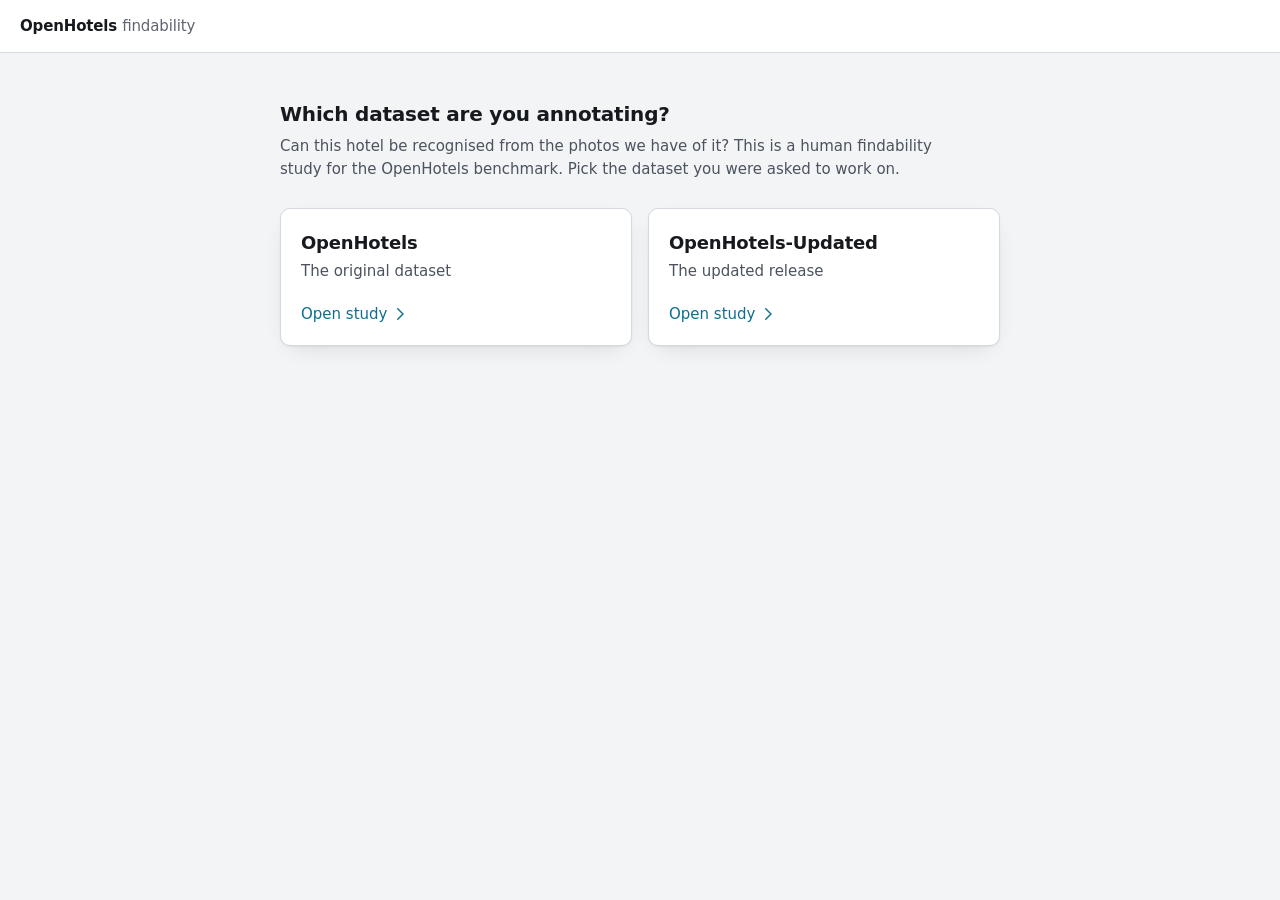
<file: index.html>
<!doctype html>
<html lang="en">
<head>
<meta charset="utf-8">
<meta name="viewport" content="width=device-width, initial-scale=1">
<title>OpenHotels findability: choose a dataset</title>
<meta name="description" content="Can this hotel be recognised from the photos we have of it? A human findability study for the OpenHotels benchmark. Choose the dataset you were asked to annotate.">
<meta name="color-scheme" content="light dark">
<link rel="stylesheet" href="shared/style.css">
<style>
  .choose { max-width: 760px; margin: 0 auto; padding: 48px 20px 64px; }
  .choose h1 { margin-bottom: 8px; }
  .choose p { color: var(--ink-2); margin-bottom: 28px; }
  .choices { display: grid; grid-template-columns: repeat(2, minmax(0, 1fr)); gap: 16px; }
  .choice {
    display: flex; flex-direction: column; gap: 4px; padding: 20px; color: var(--ink); text-decoration: none;
    background: var(--panel); border: 1px solid var(--line); border-radius: var(--radius); box-shadow: var(--shadow);
    transition: border-color .15s ease-out;
  }
  .choice:hover { border-color: var(--accent); }
  .choice .name { font-size: 18px; font-weight: 600; letter-spacing: -0.01em; }
  .choice .what { color: var(--ink-2); }
  .choice .go { display: inline-flex; align-items: center; gap: 4px; margin-top: 16px; color: var(--accent); font-weight: 500; }
  @media (max-width: 600px) {
    .choose { padding: 28px 16px 48px; }
    .choices { grid-template-columns: 1fr; }
  }
</style>
</head>
<body>

<svg class="sprite" aria-hidden="true" focusable="false">
  <symbol id="i-next" viewBox="0 0 24 24"><path d="M9 5l7 7-7 7"/></symbol>
</svg>

<header class="bar">
  <div class="bar-row">
    <a class="wordmark" href="./">OpenHotels <span class="tag">findability</span></a>
  </div>
</header>

<main class="choose">
  <h1>Which dataset are you annotating?</h1>
  <p>Can this hotel be recognised from the photos we have of it? This is a human findability study for the OpenHotels benchmark. Pick the dataset you were asked to work on.</p>
  <nav class="choices" aria-label="Datasets">
    <a class="choice" href="OpenHotels/">
      <span class="name">OpenHotels</span>
      <span class="what">The original dataset</span>
      <span class="go">Open study<svg><use href="#i-next"/></svg></span>
    </a>
    <a class="choice" href="OpenHotels-updated/">
      <span class="name">OpenHotels-Updated</span>
      <span class="what">The updated release</span>
      <span class="go">Open study<svg><use href="#i-next"/></svg></span>
    </a>
  </nav>
</main>

</body>
</html>
</file>
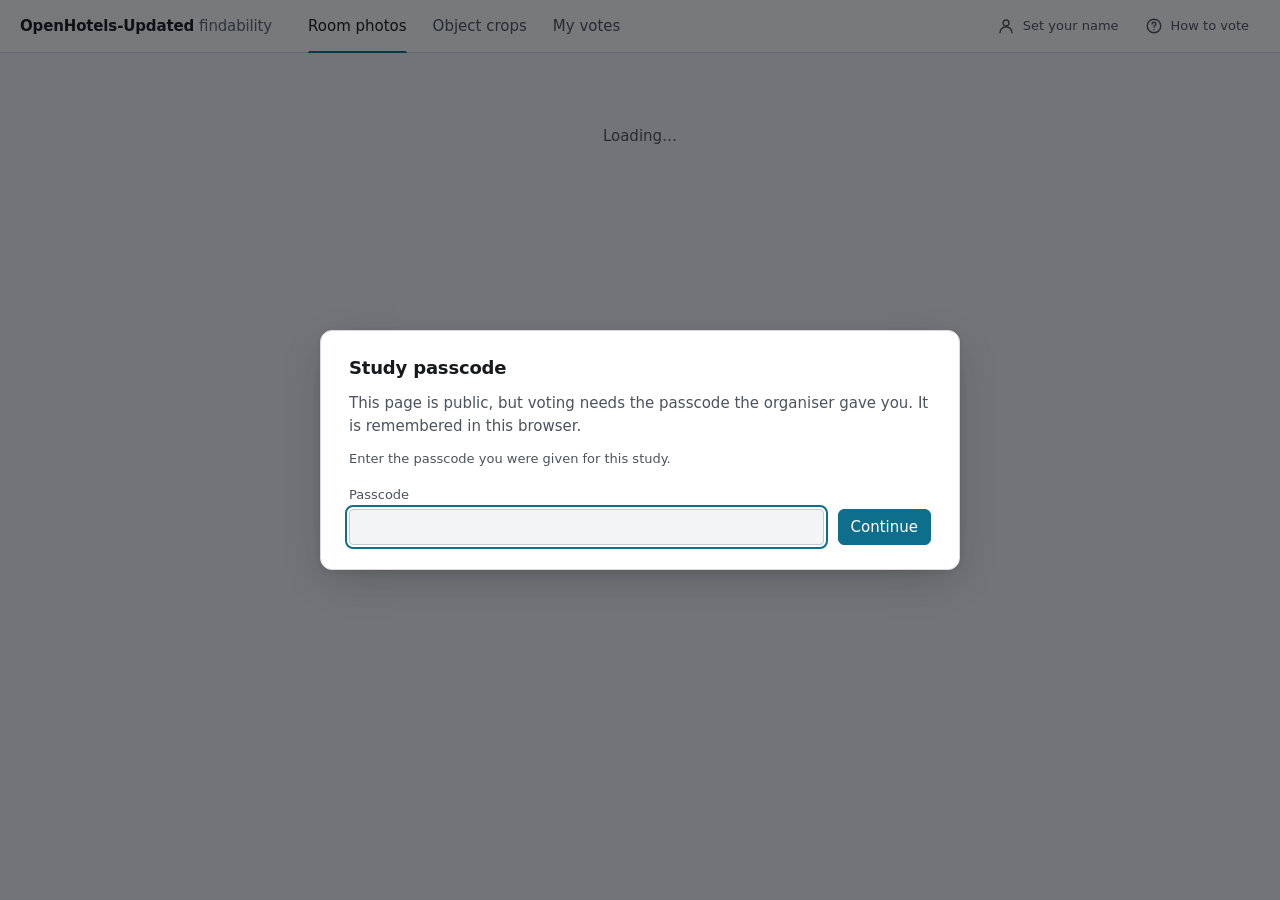
<file: OpenHotels-updated/index.html>
<!doctype html>
<html lang="en">
<head>
<meta charset="utf-8">
<meta name="viewport" content="width=device-width, initial-scale=1">
<title>OpenHotels-Updated findability</title>
<meta name="description" content="Can this hotel be recognised from the photos we have of it? A human findability study for the updated release of the OpenHotels benchmark.">
<meta name="color-scheme" content="light dark">
<link rel="stylesheet" href="../shared/style.css">
</head>
<body>

<svg class="sprite" aria-hidden="true" focusable="false">
  <symbol id="i-up" viewBox="0 0 24 24"><path d="M7 10v12"/><path d="M15 5.88 14 10h5.83a2 2 0 0 1 1.92 2.56l-2.33 8A2 2 0 0 1 17.5 22H4a2 2 0 0 1-2-2v-8a2 2 0 0 1 2-2h2.76a2 2 0 0 0 1.79-1.11L12 2a3.13 3.13 0 0 1 3 3.88Z"/></symbol>
  <symbol id="i-down" viewBox="0 0 24 24"><path d="M17 14V2"/><path d="M9 18.12 10 14H4.17a2 2 0 0 1-1.92-2.56l2.33-8A2 2 0 0 1 6.5 2H20a2 2 0 0 1 2 2v8a2 2 0 0 1-2 2h-2.76a2 2 0 0 0-1.79 1.11L12 22a3.13 3.13 0 0 1-3-3.88Z"/></symbol>
  <symbol id="i-skip" viewBox="0 0 24 24"><path d="M5 5l8 7-8 7"/><path d="M15 5v14"/></symbol>
  <symbol id="i-note" viewBox="0 0 24 24"><path d="M4 5h16v11H9l-5 4Z"/><path d="M8 9h8M8 12h5"/></symbol>
  <symbol id="i-prev" viewBox="0 0 24 24"><path d="M15 5l-7 7 7 7"/></symbol>
  <symbol id="i-next" viewBox="0 0 24 24"><path d="M9 5l7 7-7 7"/></symbol>
  <symbol id="i-back" viewBox="0 0 24 24"><path d="M9 14l-4-4 4-4"/><path d="M5 10h9a5 5 0 0 1 0 10h-3"/></symbol>
  <symbol id="i-help" viewBox="0 0 24 24"><circle cx="12" cy="12" r="9"/><path d="M9.5 9.5a2.5 2.5 0 0 1 5 0c0 1.7-2.5 2-2.5 4"/><path d="M12 17h.01"/></symbol>
  <symbol id="i-user" viewBox="0 0 24 24"><circle cx="12" cy="8" r="4"/><path d="M4 21a8 8 0 0 1 16 0"/></symbol>
  <symbol id="i-first" viewBox="0 0 24 24"><path d="M18 5l-7 7 7 7"/><path d="M7 5v14"/></symbol>
  <symbol id="i-close" viewBox="0 0 24 24"><path d="M6 6l12 12M18 6 6 18"/></symbol>
  <symbol id="i-check" viewBox="0 0 24 24"><path d="M5 12.5l4.5 4.5L19 7"/></symbol>
</svg>

<header class="bar">
  <div class="bar-row">
    <a class="wordmark" href="./">OpenHotels<span class="upd">-Updated</span> <span class="tag">findability</span></a>
    <nav class="tabs" role="tablist" aria-label="Sections">
      <button class="tab" role="tab" data-tab="test_non_object">Room photos<span class="num" id="cnt-test_non_object" title="your votes"></span></button>
      <button class="tab" role="tab" data-tab="test_object">Object crops<span class="num" id="cnt-test_object" title="your votes"></span></button>
      <button class="tab" role="tab" data-tab="mine">My votes<span class="num" id="cnt-mine" title="your votes"></span></button>
    </nav>
    <div class="me">
      <button class="ghost" id="btn-name" title="Your name and annotator code"><svg><use href="#i-user"/></svg><span id="name-label">Set your name</span></button>
      <button class="ghost" id="btn-help"><svg><use href="#i-help"/></svg>How to vote</button>
    </div>
  </div>
  <div class="bar-row toolbar" id="toolbar" hidden>
    <div class="pos">
      <span id="status-pos" class="tnum">Position –</span>
      <div class="stepper" role="group" aria-label="Step one position">
        <button type="button" class="ghost step" id="btn-prev-pos" title="Previous position (←)" aria-label="Previous position"><svg><use href="#i-prev"/></svg></button>
        <button type="button" class="ghost step" id="btn-next-pos" title="Next position (→)" aria-label="Next position"><svg><use href="#i-next"/></svg></button>
      </div>
      <form id="jump-form" class="jump">
        <label for="inp-pos">Go to</label>
        <input id="inp-pos" type="number" min="1" step="1" inputmode="numeric" placeholder="#">
        <button type="submit" class="ghost">Go</button>
      </form>
      <button type="button" class="ghost step first" id="btn-first-open" title="Jump to the first query nobody has voted on yet"><svg><use href="#i-first"/></svg>First unvoted</button>
    </div>
    <label class="switch" for="chk-skip-voted">
      <input type="checkbox" role="switch" id="chk-skip-voted">
      <span class="track" aria-hidden="true"><span class="knob"></span></span>
      <span class="switch-text">Skip queries that already have votes</span>
    </label>
    <div class="progress tnum" id="status-progress"></div>
  </div>
</header>

<main id="view-vote" class="view" hidden>
  <div class="cols">
    <div class="lead">
      <div class="notice review" id="review-banner" hidden></div>
      <div class="notice tally" id="tally" hidden></div>
      <h1 class="question">Could a careful person tell that this <span id="q-kind">photo</span> was taken in this hotel, using the hotel's photos?</h1>
    </div>
    <section class="query" aria-label="Query image">
      <div id="q-cell"></div>
      <dl class="meta">
        <div><dt>Hotel</dt><dd id="m-hotel"></dd></div>
        <div><dt>Image</dt><dd id="m-image" class="tnum"></dd></div>
        <div><dt>Query</dt><dd id="m-qid" class="tnum"></dd></div>
        <div><dt>Taken</dt><dd id="m-date" class="tnum"></dd></div>
        <div id="m-room-row" hidden><dt>Room</dt><dd id="m-room" class="tnum"></dd></div>
        <div id="m-model-row" hidden><dt>Model</dt><dd id="m-model"></dd></div>
        <div id="m-debug-row" hidden><dt>Debug</dt><dd id="m-debug" class="tnum"></dd></div>
      </dl>
    </section>
    <section class="gallery" aria-label="Photos of this hotel">
      <div class="toppanel" id="top-panel" hidden>
        <h2><span>The model's top <span id="top-k"></span></span> <span class="sub">most similar photos in the whole gallery</span></h2>
        <div class="topgrid" id="top-grid"></div>
      </div>
      <h2>Photos of this hotel <span class="num" id="g-count"></span>
        <label class="colsctl" for="inp-cols">Per row<input id="inp-cols" type="range" min="1" max="5" step="1" value="4"><output id="out-cols" class="tnum" for="inp-cols">4</output></label>
        <span class="sub">sorted by cosine similarity to the query</span></h2>
      <div class="grid" id="g-grid"></div>
    </section>
  </div>
</main>

<main id="view-mine" class="view" hidden>
  <div class="mine-head">
    <h1 id="mine-title">Your votes</h1>
    <div class="seg" id="mine-seg" role="group" aria-label="Category">
      <button data-split="test_non_object">Room photos<span class="num" id="mcnt-test_non_object"></span></button>
      <button data-split="test_object">Object crops<span class="num" id="mcnt-test_object"></span></button>
    </div>
  </div>
  <div class="mine-filters">
    <div class="seg" id="mine-filter" role="group" aria-label="Filter">
      <button data-filter="all">All</button>
      <button data-filter="findable">Findable</button>
      <button data-filter="not_findable">Not findable</button>
      <button data-filter="disagree" title="someone else voted the opposite of you">Disagreements</button>
    </div>
  </div>
  <p class="sub">Newest first. <b>#</b> is the query's position: type it into <i>Go to</i> on a voting tab to return there. Open one to see the hotel's photos and everybody's votes, and to change your answer; <b>Older</b> / <b>Newer</b> then go through the rest.</p>
  <div class="grid mine-grid" id="mine-grid"></div>
  <div class="pager">
    <button class="ghost" id="mine-newer"><svg><use href="#i-prev"/></svg>Newer</button>
    <span id="mine-page" class="sub tnum"></span>
    <button class="ghost" id="mine-older">Older<svg><use href="#i-next"/></svg></button>
  </div>
</main>

<section id="empty" class="state" hidden>
  <h2>Nothing left to show in this tab</h2>
  <p>You have voted on or skipped every remaining query here, or every query without votes if that filter is on.
     Switch the filter off, try the other tab, or review your answers under <b>My votes</b>.</p>
</section>

<section id="error" class="state problem" hidden>
  <h2>Something went wrong</h2>
  <p id="error-msg"></p>
  <button class="ghost strong" id="btn-retry">Try again</button>
</section>

<section id="loading" class="state" aria-live="polite"><p>Loading…</p></section>

<footer class="verdict" id="votebar" hidden>
  <div class="side">
    <button class="ghost" id="btn-note" title="Send the admin a remark about this query"><svg><use id="note-icon" href="#i-note"/></svg><span class="when-unsent">Note<span class="long"> to admin</span></span><span class="when-sent">Note sent</span><kbd>N</kbd></button>
  </div>
  <div class="middle">
    <button class="verdict-btn yes" id="btn-yes"><svg><use href="#i-up"/></svg>Findable<kbd>1</kbd></button>
    <button class="verdict-btn no" id="btn-no"><svg><use href="#i-down"/></svg>Not findable<kbd>2</kbd></button>
  </div>
  <div class="side end">
    <button class="ghost" id="btn-skip" title="Never show me this query again"><svg><use href="#i-skip"/></svg>Skip<kbd>S</kbd></button>
    <button class="ghost strong" id="btn-exit" hidden><svg><use href="#i-back"/></svg>Back<span class="long"> to voting</span></button>
  </div>
</footer>

<div id="toast" class="toast" role="status" hidden></div>

<dialog id="dlg-pass">
  <h2>Study passcode</h2>
  <p>This page is public, but voting needs the passcode the organiser gave you. It is remembered in this browser.</p>
  <p class="sub" id="pass-msg"></p>
  <form method="dialog" class="form-row">
    <label>Passcode<input id="inp-pass" autocomplete="off" spellcheck="false" required></label>
    <button class="primary" type="submit">Continue</button>
  </form>
</dialog>

<dialog id="dlg-help">
  <h2>How to vote</h2>
  <p>You will see a <b>query image</b>, a photo of a hotel room or a crop showing one object in it, next to
     <b>all the photos we have of that hotel</b>. Decide whether the hotel could be identified from the query using
     those photos.</p>
  <ul class="rubric">
    <li><span class="tag yes"><svg><use href="#i-up"/></svg>Findable</span>At least one hotel photo shows the same room or the same distinctive things: furniture, artwork, fixtures, layout, materials. A careful person could match them.</li>
    <li><span class="tag no"><svg><use href="#i-down"/></svg>Not findable</span>Nothing in the hotel photos could be matched to the query: different rooms, only generic items, or the details needed are not visible.</li>
    <li><span class="tag"><svg><use href="#i-skip"/></svg>Skip</span>Broken image or you really cannot decide. Skips do not count and the query is never shown to you again.</li>
  </ul>
  <p>Queries come in a fixed order, hardest for the model first; the goal is <b>one vote per query</b>. Votes that others
     already cast are shown above the images, and you can add yours as long as a query has fewer than three. The
     <b>skip queries that already have votes</b> switch is on at first, so you see only untouched queries; switch it off
     to go through every query in order. <b>Go to</b> jumps to a position, and the arrows next to the position step one
     position back or forward, whatever that query's votes; stepping onto one you answered shows your answer so you can
     change it. <b>First unvoted</b> takes you to the first query nobody has voted on yet. <b>Note to admin</b> is always there: use it to tell us about a query, for example that the image is
     broken or that you disagree with its three votes.</p>
  <p>There is no right answer; go with your judgement in about ten seconds. Under the gallery photos the number is the
     model's cosine similarity to the query. <b>My votes</b> lists everything you answered; open one to change it, and use <b>Older</b> / <b>Newer</b> there to go
     through your other answers.
     Keys: <kbd>1</kbd> findable, <kbd>2</kbd> not findable, <kbd>S</kbd> skip, <kbd>N</kbd> note, <kbd>←</kbd> <kbd>→</kbd>
     previous / next position, <kbd>Esc</kbd> closes an enlarged image.</p>
  <form method="dialog" class="form-row">
    <label>Your name or initials <span class="sub">optional, shown next to your votes</span>
      <input id="inp-name" maxlength="40" autocomplete="off" placeholder="e.g. AC">
    </label>
    <button class="primary" id="btn-start" value="ok">Start voting</button>
  </form>
  <details class="code">
    <summary>Continue on another device</summary>
    <p>Your annotator code: <code id="my-code"></code> <button type="button" class="ghost" id="btn-copy">Copy</button></p>
    <label>Paste a code from another browser to continue there instead
      <input id="inp-code" autocomplete="off" spellcheck="false" placeholder="xxxxxxxx-xxxx-xxxx-xxxx-xxxxxxxxxxxx">
    </label>
    <p class="sub">Applied when you close this dialog. Votes from both devices are then counted together.</p>
  </details>
</dialog>

<dialog id="dlg-note">
  <h2>Note to the admin</h2>
  <p class="sub" id="note-ctx"></p>
  <form method="dialog">
    <textarea id="inp-note" rows="5" maxlength="2000"
      placeholder="e.g. the query image is broken, or: voted 2 findable / 1 not findable, but I am certain it is not findable: the only shared item is a generic lamp"></textarea>
    <p class="note-msg" id="note-msg" role="status" hidden></p>
    <div class="form-row end">
      <button class="ghost" type="submit" value="cancel" id="btn-note-cancel">Cancel</button>
      <button class="primary" type="submit" value="send" id="btn-note-send">Send note</button>
    </div>
  </form>
</dialog>

<div id="lightbox" hidden><div id="lightbox-cell"></div><button class="ghost close" id="lightbox-close" aria-label="Close"><svg><use href="#i-close"/></svg></button></div>

<script src="config.js"></script>
<script src="../shared/app.js"></script>
</body>
</html>
</file>
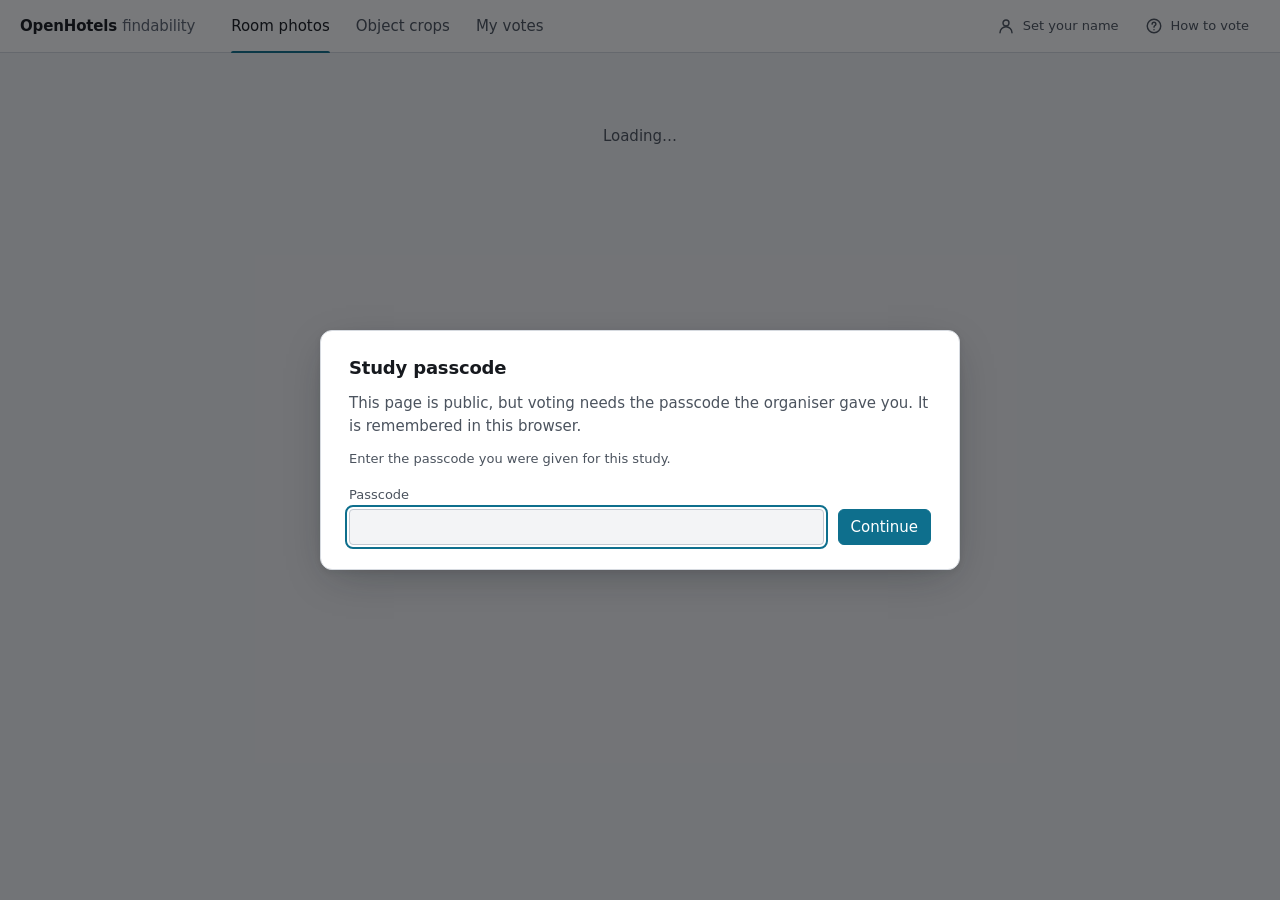
<file: OpenHotels/index.html>
<!doctype html>
<html lang="en">
<head>
<meta charset="utf-8">
<meta name="viewport" content="width=device-width, initial-scale=1">
<title>OpenHotels findability</title>
<meta name="description" content="Can this hotel be recognised from the photos we have of it? A human findability study for the OpenHotels benchmark.">
<meta name="color-scheme" content="light dark">
<link rel="stylesheet" href="../shared/style.css">
</head>
<body>

<svg class="sprite" aria-hidden="true" focusable="false">
  <symbol id="i-up" viewBox="0 0 24 24"><path d="M7 10v12"/><path d="M15 5.88 14 10h5.83a2 2 0 0 1 1.92 2.56l-2.33 8A2 2 0 0 1 17.5 22H4a2 2 0 0 1-2-2v-8a2 2 0 0 1 2-2h2.76a2 2 0 0 0 1.79-1.11L12 2a3.13 3.13 0 0 1 3 3.88Z"/></symbol>
  <symbol id="i-down" viewBox="0 0 24 24"><path d="M17 14V2"/><path d="M9 18.12 10 14H4.17a2 2 0 0 1-1.92-2.56l2.33-8A2 2 0 0 1 6.5 2H20a2 2 0 0 1 2 2v8a2 2 0 0 1-2 2h-2.76a2 2 0 0 0-1.79 1.11L12 22a3.13 3.13 0 0 1-3-3.88Z"/></symbol>
  <symbol id="i-skip" viewBox="0 0 24 24"><path d="M5 5l8 7-8 7"/><path d="M15 5v14"/></symbol>
  <symbol id="i-note" viewBox="0 0 24 24"><path d="M4 5h16v11H9l-5 4Z"/><path d="M8 9h8M8 12h5"/></symbol>
  <symbol id="i-prev" viewBox="0 0 24 24"><path d="M15 5l-7 7 7 7"/></symbol>
  <symbol id="i-next" viewBox="0 0 24 24"><path d="M9 5l7 7-7 7"/></symbol>
  <symbol id="i-back" viewBox="0 0 24 24"><path d="M9 14l-4-4 4-4"/><path d="M5 10h9a5 5 0 0 1 0 10h-3"/></symbol>
  <symbol id="i-help" viewBox="0 0 24 24"><circle cx="12" cy="12" r="9"/><path d="M9.5 9.5a2.5 2.5 0 0 1 5 0c0 1.7-2.5 2-2.5 4"/><path d="M12 17h.01"/></symbol>
  <symbol id="i-user" viewBox="0 0 24 24"><circle cx="12" cy="8" r="4"/><path d="M4 21a8 8 0 0 1 16 0"/></symbol>
  <symbol id="i-first" viewBox="0 0 24 24"><path d="M18 5l-7 7 7 7"/><path d="M7 5v14"/></symbol>
  <symbol id="i-close" viewBox="0 0 24 24"><path d="M6 6l12 12M18 6 6 18"/></symbol>
  <symbol id="i-check" viewBox="0 0 24 24"><path d="M5 12.5l4.5 4.5L19 7"/></symbol>
</svg>

<header class="bar">
  <div class="bar-row">
    <a class="wordmark" href="./">OpenHotels <span class="tag">findability</span></a>
    <nav class="tabs" role="tablist" aria-label="Sections">
      <button class="tab" role="tab" data-tab="test_non_object">Room photos<span class="num" id="cnt-test_non_object" title="your votes"></span></button>
      <button class="tab" role="tab" data-tab="test_object">Object crops<span class="num" id="cnt-test_object" title="your votes"></span></button>
      <button class="tab" role="tab" data-tab="mine">My votes<span class="num" id="cnt-mine" title="your votes"></span></button>
    </nav>
    <div class="me">
      <button class="ghost" id="btn-name" title="Your name and annotator code"><svg><use href="#i-user"/></svg><span id="name-label">Set your name</span></button>
      <button class="ghost" id="btn-help"><svg><use href="#i-help"/></svg>How to vote</button>
    </div>
  </div>
  <div class="bar-row toolbar" id="toolbar" hidden>
    <div class="pos">
      <span id="status-pos" class="tnum">Position –</span>
      <div class="stepper" role="group" aria-label="Step one position">
        <button type="button" class="ghost step" id="btn-prev-pos" title="Previous position (←)" aria-label="Previous position"><svg><use href="#i-prev"/></svg></button>
        <button type="button" class="ghost step" id="btn-next-pos" title="Next position (→)" aria-label="Next position"><svg><use href="#i-next"/></svg></button>
      </div>
      <form id="jump-form" class="jump">
        <label for="inp-pos">Go to</label>
        <input id="inp-pos" type="number" min="1" step="1" inputmode="numeric" placeholder="#">
        <button type="submit" class="ghost">Go</button>
      </form>
      <button type="button" class="ghost step first" id="btn-first-open" title="Jump to the first query nobody has voted on yet"><svg><use href="#i-first"/></svg>First unvoted</button>
    </div>
    <label class="switch" for="chk-skip-voted">
      <input type="checkbox" role="switch" id="chk-skip-voted">
      <span class="track" aria-hidden="true"><span class="knob"></span></span>
      <span class="switch-text">Skip queries that already have votes</span>
    </label>
    <div class="progress tnum" id="status-progress"></div>
  </div>
</header>

<main id="view-vote" class="view" hidden>
  <div class="cols">
    <div class="lead">
      <div class="notice review" id="review-banner" hidden></div>
      <div class="notice tally" id="tally" hidden></div>
      <h1 class="question">Could a careful person tell that this <span id="q-kind">photo</span> was taken in this hotel, using the hotel's photos?</h1>
    </div>
    <section class="query" aria-label="Query image">
      <div id="q-cell"></div>
      <dl class="meta">
        <div><dt>Hotel</dt><dd id="m-hotel"></dd></div>
        <div><dt>Image</dt><dd id="m-image" class="tnum"></dd></div>
        <div><dt>Query</dt><dd id="m-qid" class="tnum"></dd></div>
        <div><dt>Taken</dt><dd id="m-date" class="tnum"></dd></div>
        <div id="m-room-row" hidden><dt>Room</dt><dd id="m-room" class="tnum"></dd></div>
        <div id="m-model-row" hidden><dt>Model</dt><dd id="m-model"></dd></div>
        <div id="m-debug-row" hidden><dt>Debug</dt><dd id="m-debug" class="tnum"></dd></div>
      </dl>
    </section>
    <section class="gallery" aria-label="Photos of this hotel">
      <div class="toppanel" id="top-panel" hidden>
        <h2><span>The model's top <span id="top-k"></span></span> <span class="sub">most similar photos in the whole gallery</span></h2>
        <div class="topgrid" id="top-grid"></div>
      </div>
      <h2>Photos of this hotel <span class="num" id="g-count"></span>
        <label class="colsctl" for="inp-cols">Per row<input id="inp-cols" type="range" min="1" max="5" step="1" value="4"><output id="out-cols" class="tnum" for="inp-cols">4</output></label>
        <span class="sub">sorted by cosine similarity to the query</span></h2>
      <div class="grid" id="g-grid"></div>
    </section>
  </div>
</main>

<main id="view-mine" class="view" hidden>
  <div class="mine-head">
    <h1 id="mine-title">Your votes</h1>
    <div class="seg" id="mine-seg" role="group" aria-label="Category">
      <button data-split="test_non_object">Room photos<span class="num" id="mcnt-test_non_object"></span></button>
      <button data-split="test_object">Object crops<span class="num" id="mcnt-test_object"></span></button>
    </div>
  </div>
  <div class="mine-filters">
    <div class="seg" id="mine-filter" role="group" aria-label="Filter">
      <button data-filter="all">All</button>
      <button data-filter="findable">Findable</button>
      <button data-filter="not_findable">Not findable</button>
      <button data-filter="disagree" title="someone else voted the opposite of you">Disagreements</button>
    </div>
  </div>
  <p class="sub">Newest first. <b>#</b> is the query's position: type it into <i>Go to</i> on a voting tab to return there. Open one to see the hotel's photos and everybody's votes, and to change your answer; <b>Older</b> / <b>Newer</b> then go through the rest.</p>
  <div class="grid mine-grid" id="mine-grid"></div>
  <div class="pager">
    <button class="ghost" id="mine-newer"><svg><use href="#i-prev"/></svg>Newer</button>
    <span id="mine-page" class="sub tnum"></span>
    <button class="ghost" id="mine-older">Older<svg><use href="#i-next"/></svg></button>
  </div>
</main>

<section id="empty" class="state" hidden>
  <h2>Nothing left to show in this tab</h2>
  <p>You have voted on or skipped every remaining query here, or every query without votes if that filter is on.
     Switch the filter off, try the other tab, or review your answers under <b>My votes</b>.</p>
</section>

<section id="error" class="state problem" hidden>
  <h2>Something went wrong</h2>
  <p id="error-msg"></p>
  <button class="ghost strong" id="btn-retry">Try again</button>
</section>

<section id="loading" class="state" aria-live="polite"><p>Loading…</p></section>

<footer class="verdict" id="votebar" hidden>
  <div class="side">
    <button class="ghost" id="btn-note" title="Send the admin a remark about this query"><svg><use id="note-icon" href="#i-note"/></svg><span class="when-unsent">Note<span class="long"> to admin</span></span><span class="when-sent">Note sent</span><kbd>N</kbd></button>
  </div>
  <div class="middle">
    <button class="verdict-btn yes" id="btn-yes"><svg><use href="#i-up"/></svg>Findable<kbd>1</kbd></button>
    <button class="verdict-btn no" id="btn-no"><svg><use href="#i-down"/></svg>Not findable<kbd>2</kbd></button>
  </div>
  <div class="side end">
    <button class="ghost" id="btn-skip" title="Never show me this query again"><svg><use href="#i-skip"/></svg>Skip<kbd>S</kbd></button>
    <button class="ghost strong" id="btn-exit" hidden><svg><use href="#i-back"/></svg>Back<span class="long"> to voting</span></button>
  </div>
</footer>

<div id="toast" class="toast" role="status" hidden></div>

<dialog id="dlg-pass">
  <h2>Study passcode</h2>
  <p>This page is public, but voting needs the passcode the organiser gave you. It is remembered in this browser.</p>
  <p class="sub" id="pass-msg"></p>
  <form method="dialog" class="form-row">
    <label>Passcode<input id="inp-pass" autocomplete="off" spellcheck="false" required></label>
    <button class="primary" type="submit">Continue</button>
  </form>
</dialog>

<dialog id="dlg-help">
  <h2>How to vote</h2>
  <p>You will see a <b>query image</b>, a photo of a hotel room or a crop showing one object in it, next to
     <b>all the photos we have of that hotel</b>. Decide whether the hotel could be identified from the query using
     those photos.</p>
  <ul class="rubric">
    <li><span class="tag yes"><svg><use href="#i-up"/></svg>Findable</span>At least one hotel photo shows the same room or the same distinctive things: furniture, artwork, fixtures, layout, materials. A careful person could match them.</li>
    <li><span class="tag no"><svg><use href="#i-down"/></svg>Not findable</span>Nothing in the hotel photos could be matched to the query: different rooms, only generic items, or the details needed are not visible.</li>
    <li><span class="tag"><svg><use href="#i-skip"/></svg>Skip</span>Broken image or you really cannot decide. Skips do not count and the query is never shown to you again.</li>
  </ul>
  <p>Queries come in a fixed order, hardest for the model first; the goal is <b>one vote per query</b>. Votes that others
     already cast are shown above the images, and you can add yours as long as a query has fewer than three. The
     <b>skip queries that already have votes</b> switch is on at first, so you see only untouched queries; switch it off
     to go through every query in order. <b>Go to</b> jumps to a position, and the arrows next to the position step one
     position back or forward, whatever that query's votes; stepping onto one you answered shows your answer so you can
     change it. <b>First unvoted</b> takes you to the first query nobody has voted on yet. <b>Note to admin</b> is always there: use it to tell us about a query, for example that the image is
     broken or that you disagree with its three votes.</p>
  <p>There is no right answer; go with your judgement in about ten seconds. Under the gallery photos the number is the
     model's cosine similarity to the query. <b>My votes</b> lists everything you answered; open one to change it, and use <b>Older</b> / <b>Newer</b> there to go
     through your other answers.
     Keys: <kbd>1</kbd> findable, <kbd>2</kbd> not findable, <kbd>S</kbd> skip, <kbd>N</kbd> note, <kbd>←</kbd> <kbd>→</kbd>
     previous / next position, <kbd>Esc</kbd> closes an enlarged image.</p>
  <form method="dialog" class="form-row">
    <label>Your name or initials <span class="sub">optional, shown next to your votes</span>
      <input id="inp-name" maxlength="40" autocomplete="off" placeholder="e.g. AC">
    </label>
    <button class="primary" id="btn-start" value="ok">Start voting</button>
  </form>
  <details class="code">
    <summary>Continue on another device</summary>
    <p>Your annotator code: <code id="my-code"></code> <button type="button" class="ghost" id="btn-copy">Copy</button></p>
    <label>Paste a code from another browser to continue there instead
      <input id="inp-code" autocomplete="off" spellcheck="false" placeholder="xxxxxxxx-xxxx-xxxx-xxxx-xxxxxxxxxxxx">
    </label>
    <p class="sub">Applied when you close this dialog. Votes from both devices are then counted together.</p>
  </details>
</dialog>

<dialog id="dlg-note">
  <h2>Note to the admin</h2>
  <p class="sub" id="note-ctx"></p>
  <form method="dialog">
    <textarea id="inp-note" rows="5" maxlength="2000"
      placeholder="e.g. the query image is broken, or: voted 2 findable / 1 not findable, but I am certain it is not findable: the only shared item is a generic lamp"></textarea>
    <p class="note-msg" id="note-msg" role="status" hidden></p>
    <div class="form-row end">
      <button class="ghost" type="submit" value="cancel" id="btn-note-cancel">Cancel</button>
      <button class="primary" type="submit" value="send" id="btn-note-send">Send note</button>
    </div>
  </form>
</dialog>

<div id="lightbox" hidden><div id="lightbox-cell"></div><button class="ghost close" id="lightbox-close" aria-label="Close"><svg><use href="#i-close"/></svg></button></div>

<script src="config.js"></script>
<script src="../shared/app.js"></script>
</body>
</html>
</file>
<file: shared/style.css>
/* OpenHotels findability — an annotation tool used for hours at a desk under office light.
   Light neutral canvas so the photographs read true; one accent (teal ink) for selection and focus; green and red only
   where they mean findable / not findable. One type family on a fixed scale, 4-px spacing scale, drawn icons. */

:root {
  color-scheme: light dark;
  --canvas: #f3f4f6;
  --panel: #ffffff;
  --panel-2: #e9ebef;          /* toolbar / secondary surface, a step cooler than the canvas */
  --ink: #16191e;
  --ink-2: #4b535e;            /* secondary text, 7.4:1 on canvas */
  --ink-3: #5d6572;            /* metadata */
  --line: #d6dae0;
  --line-2: #c3c9d1;
  --accent: #0e6f8d;           /* teal ink: selection, focus, links */
  --accent-ink: #ffffff;
  --accent-soft: #dcecf2;
  --yes: #1a7a43; --yes-soft: #dff2e5; --yes-line: #8fcaa6; --on-yes: #fff; --on-no: #fff;
  --no: #b3362f;  --no-soft: #f9e4e2;  --no-line: #e3a29c;
  --warn: #7a5200; --warn-soft: #fbeecb; --warn-line: #e3c571;
  --photo-bg: #8b919b;         /* letterbox behind photos: mid-gray, so bright photos keep a visible edge */
  --shadow: 0 1px 2px rgba(20, 24, 30, .06), 0 8px 24px -12px rgba(20, 24, 30, .18);
  --shadow-pop: 0 12px 40px -12px rgba(20, 24, 30, .35), 0 2px 6px rgba(20, 24, 30, .08);
  --radius: 10px;
  --radius-sm: 6px;
  --bar-h: 52px;
  --toolbar-h: 44px;
  --head-h: 97px;              /* real header and vote bar heights, kept up to date by app.js */
  --foot-h: 65px;
  --vh: 100vh;
}
@supports (height: 100dvh) { :root { --vh: 100dvh; } }
@media (prefers-color-scheme: dark) {
  :root {
    --canvas: #15171b;
    --panel: #1d2026;
    --panel-2: #22262d;
    --ink: #e8eaee;
    --ink-2: #b3bac4;
    --ink-3: #8b939e;
    --line: #2c3139;
    --line-2: #3a404a;
    --accent: #62b8d2;
    --accent-ink: #0b1a20;
    --accent-soft: #143038;
    --yes: #5ccb86; --yes-soft: #163524; --yes-line: #2b6b45; --on-yes: #06210f; --on-no: #2b0a07;
    --no: #f08a80;  --no-soft: #3d1e1b;  --no-line: #7a3a35;
    --warn: #e6bd5c; --warn-soft: #3a2e10; --warn-line: #7a6222;
    --photo-bg: #0a0b0e;
    --shadow: 0 1px 2px rgba(0, 0, 0, .4), 0 8px 24px -12px rgba(0, 0, 0, .6);
    --shadow-pop: 0 12px 40px -12px rgba(0, 0, 0, .8), 0 2px 6px rgba(0, 0, 0, .4);
  }
}

/* ── base ─────────────────────────────────────────────────────────────────────────────────────── */
*, *::before, *::after { box-sizing: border-box; }
html { -webkit-text-size-adjust: 100%; }
body {
  margin: 0; background: var(--canvas); color: var(--ink);
  font: 400 15px/1.5 system-ui, -apple-system, "Segoe UI", Roboto, "Helvetica Neue", Arial, sans-serif;
  font-feature-settings: "kern", "liga";
  scrollbar-color: var(--line-2) transparent;
  caret-color: var(--accent);
}
::selection { background: var(--accent-soft); color: var(--ink); }
:focus-visible { outline: 2px solid var(--accent); outline-offset: 2px; border-radius: 4px; }
button, input, textarea { font: inherit; color: inherit; }
button { cursor: pointer; }
button:disabled { cursor: default; }
a { color: var(--accent); text-decoration-thickness: 1px; text-underline-offset: 3px; }
h1, h2, h3 { margin: 0; font-weight: 600; letter-spacing: -0.01em; text-wrap: balance; }
h1 { font-size: 20px; line-height: 1.3; }
h2 { font-size: 15px; line-height: 1.4; }
p { margin: 0 0 12px; max-width: 72ch; }
kbd {
  font: 500 11px/1 ui-monospace, "SF Mono", Menlo, Consolas, monospace; color: var(--ink-3);
  padding: 3px 5px; border: 1px solid var(--line-2); border-bottom-width: 2px; border-radius: 4px; background: var(--panel);
}
code { font: 13px ui-monospace, "SF Mono", Menlo, Consolas, monospace; background: var(--panel-2); padding: 2px 6px; border-radius: 4px; }
.tnum, .num { font-variant-numeric: tabular-nums; }
.sub { color: var(--ink-2); font-size: 13px; font-weight: 400; }
[hidden] { display: none !important; }  /* author display:flex on #lightbox/.verdict/.toolbar must not beat the hidden attribute */
.sprite { position: absolute; width: 0; height: 0; overflow: hidden; }
svg:not(.sprite) { width: 18px; height: 18px; fill: none; stroke: currentColor; stroke-width: 1.9; stroke-linecap: round; stroke-linejoin: round; flex: none; }

/* ── buttons ──────────────────────────────────────────────────────────────────────────────────── */
.ghost, .primary, .verdict-btn {
  display: inline-flex; align-items: center; gap: 8px; min-height: 36px; padding: 0 12px;
  border-radius: var(--radius-sm); border: 1px solid transparent; background: transparent; color: var(--ink-2);
  font-weight: 500; white-space: nowrap; transition: background-color .15s ease-out, color .15s ease-out, border-color .15s ease-out;
}
.ghost:hover:not(:disabled) { background: var(--panel-2); color: var(--ink); }
.ghost:active:not(:disabled) { background: var(--line); }
.ghost:disabled { color: var(--ink-3); opacity: .55; }
.ghost.strong { border-color: var(--line-2); color: var(--ink); background: var(--panel); }
.ghost.strong:hover:not(:disabled) { border-color: var(--accent); }
.primary { background: var(--accent); color: var(--accent-ink); border-color: var(--accent); }
.primary:hover:not(:disabled) { filter: brightness(1.08); }
.primary:disabled { opacity: .5; }
.ghost kbd, .verdict-btn kbd { margin-left: 2px; }

/* ── header ───────────────────────────────────────────────────────────────────────────────────── */
.bar { position: sticky; top: 0; z-index: 10; background: var(--panel); border-bottom: 1px solid var(--line); }
.bar-row { display: flex; align-items: center; gap: 16px; min-height: var(--bar-h); padding: 0 20px; }
.wordmark { color: var(--ink); text-decoration: none; font-weight: 600; letter-spacing: -0.01em; white-space: nowrap; }
.wordmark .tag { color: var(--ink-3); font-weight: 400; }
.tabs { display: flex; gap: 2px; margin-left: 8px; align-self: stretch; }
.tab {
  position: relative; display: inline-flex; align-items: center; gap: 6px; padding: 0 12px; border: none; background: none;
  color: var(--ink-2); font-weight: 500; transition: color .15s ease-out;
}
.tab:hover { color: var(--ink); }
.tab.active { color: var(--ink); }
.tab.active::after { content: ""; position: absolute; left: 12px; right: 12px; bottom: -1px; height: 2px; background: var(--accent); border-radius: 2px 2px 0 0; }
.num { color: var(--ink-3); font-size: 12px; font-weight: 500; }
.num:empty { display: none; }
.tab .num { padding: 1px 6px; border-radius: 10px; background: var(--panel-2); }
.tab.active .num { background: var(--accent-soft); color: var(--accent); }
.me { margin-left: auto; display: flex; gap: 4px; }
.me .ghost { font-size: 13px; padding: 0 10px; }

.toolbar { min-height: var(--toolbar-h); background: var(--panel-2); border-top: 1px solid var(--line); font-size: 13px; color: var(--ink-2); flex-wrap: wrap; row-gap: 6px; padding-block: 4px; }
.pos { display: flex; align-items: center; flex-wrap: wrap; gap: 6px 12px; }
.stepper { display: inline-flex; align-items: center; }
.stepper .step:first-child { border-radius: var(--radius-sm) 0 0 var(--radius-sm); }
.stepper .step + .step { margin-left: -1px; border-radius: 0 var(--radius-sm) var(--radius-sm) 0; }
.stepper .step:hover:not(:disabled), .stepper .step:focus-visible { position: relative; z-index: 1; }
.pos .step { min-height: 30px; padding: 0 6px; border-color: var(--line-2); background: var(--panel); color: var(--ink); }
.pos .step:hover:not(:disabled) { border-color: var(--accent); background: var(--panel); }
.pos .first { padding: 0 10px; gap: 6px; }
.jump { display: inline-flex; align-items: center; gap: 6px; }
.jump label { color: var(--ink-3); white-space: nowrap; }
.jump input { width: 84px; min-height: 30px; padding: 0 8px; border: 1px solid var(--line-2); border-radius: var(--radius-sm); background: var(--panel); text-align: right; font-variant-numeric: tabular-nums; }
.jump input::placeholder { color: var(--ink-3); }
.jump input:focus::placeholder { color: transparent; }
.jump .ghost { min-height: 30px; padding: 0 10px; }
.progress { margin-left: auto; color: var(--ink-3); }

/* switch: the prominent filter */
.switch { display: inline-flex; align-items: center; gap: 10px; cursor: pointer; user-select: none; color: var(--ink); font-weight: 500; padding: 4px 6px; border-radius: var(--radius-sm); }
.switch input { position: absolute; opacity: 0; width: 1px; height: 1px; }
.switch .track { position: relative; width: 38px; height: 22px; border-radius: 11px; background: var(--line-2); transition: background-color .18s ease-out; flex: none; }
.switch .knob { position: absolute; top: 2px; left: 2px; width: 18px; height: 18px; border-radius: 50%; background: var(--panel); box-shadow: 0 1px 2px rgba(0,0,0,.25); transition: transform .18s cubic-bezier(.2,.7,.2,1); }
.switch input:checked + .track { background: var(--accent); }
.switch input:checked + .track .knob { transform: translateX(16px); }
.switch input:focus-visible + .track { outline: 2px solid var(--accent); outline-offset: 2px; }
.switch:hover .track { filter: brightness(.96); }

/* ── vote view ────────────────────────────────────────────────────────────────────────────────── */
.view { max-width: 1440px; margin: 0 auto; padding: 16px 20px calc(var(--foot-h) + 32px); }
.notice { display: flex; flex-wrap: wrap; gap: 6px 10px; align-items: baseline; padding: 10px 14px; border-radius: var(--radius-sm); margin-bottom: 12px; font-size: 14px; border: 1px solid var(--line); background: var(--panel); }
.notice.review { align-items: center; justify-content: space-between; border-color: var(--accent-soft); background: var(--accent-soft); color: var(--ink); }
.revnav { display: inline-flex; gap: 4px; flex: none; }
.revnav .ghost { min-height: 30px; padding: 0 10px; gap: 4px; color: var(--ink); }
.notice.tally .names { color: var(--ink-2); font-size: 13px; }
.notice.tally.full { border-color: var(--warn-line); background: var(--warn-soft); color: var(--warn); }
.notice.tally.full .names { color: inherit; opacity: .85; }
.question { margin: 4px 0 16px; max-width: none; }
.question span { color: var(--accent); }

/* Wide screens: the query sticks from the start (nothing above it scrolls away) and its photo is sized so photo and
   details fit between header and vote bar; only the right column scrolls.  --ar is the photo's aspect ratio (app.js). */
.cols { display: grid; grid-template-columns: minmax(300px, 5fr) minmax(0, 8fr); grid-template-areas: "query lead" "query gallery"; column-gap: 28px; align-items: start; }
.lead { grid-area: lead; min-width: 0; }
.gallery { grid-area: gallery; min-width: 0; }
.query { grid-area: query; position: sticky; top: calc(var(--head-h) + 16px);
         --q-h: max(220px, calc(var(--vh) - var(--head-h) - var(--foot-h) - var(--meta-h, 180px) - 48px)); }
.cell.qbox { width: min(100%, calc(var(--q-h) * var(--ar, 1.333))); }
.qbox { border-radius: var(--radius); box-shadow: var(--shadow); cursor: zoom-in; margin: 0 auto; }
.meta { margin: 14px 0 0; display: grid; grid-template-columns: max-content 1fr; gap: 6px 14px; font-size: 13px; }
.meta div { display: contents; }
.meta dt { color: var(--ink-3); }
.meta dd { margin: 0; color: var(--ink); overflow-wrap: anywhere; }
.meta dd .sub { display: block; }

.gallery h2 { display: flex; align-items: baseline; gap: 8px; flex-wrap: wrap; margin-bottom: 12px; }
.gallery h2 .sub { margin-left: 12px; }
.gallery h2 .colsctl { display: inline-flex; align-items: center; gap: 8px; margin-left: auto; font-size: 13px; font-weight: 400; color: var(--ink-2); }
.colsctl input { width: 112px; height: 24px; margin: 0; accent-color: var(--accent); cursor: pointer; }
.colsctl output { min-width: 1ch; color: var(--ink); font-weight: 500; }
.grid { display: grid; grid-template-columns: repeat(auto-fill, minmax(200px, 1fr)); gap: 16px 14px; }
.card { margin: 0; min-width: 0; }
.card .frame { border-radius: var(--radius-sm); box-shadow: var(--shadow); }
.card figcaption { display: flex; flex-wrap: wrap; justify-content: space-between; gap: 2px 8px; margin-top: 6px; font-size: 13px; color: var(--ink-2); }
.card figcaption .date { flex-basis: 100%; font-size: 12px; color: var(--ink-3); }
.card figcaption .date span { white-space: nowrap; }
.card figcaption .view-type { flex: 1 1 0; min-width: 0; overflow: hidden; text-overflow: ellipsis; white-space: nowrap; }
.card figcaption .sim { color: var(--ink-3); font-variant-numeric: tabular-nums; flex: none; }
.card figcaption .sim b { color: var(--ink); font-weight: 500; }

/* a cell = one thumbnail; the box keeps the aspect ratio so the layout does not jump while loading */
.cell { position: relative; overflow: hidden; width: 100%; background: var(--photo-bg); border-radius: inherit; }
.cell img { display: block; width: 100%; height: auto; user-select: none; -webkit-user-drag: none; }
.frame { position: relative; display: flex; align-items: center; justify-content: center; width: 100%; overflow: hidden; background: var(--photo-bg); cursor: zoom-in; }
.frame .cell { border-radius: 0; }

/* ── my votes ─────────────────────────────────────────────────────────────────────────────────── */
.mine-head { display: flex; align-items: center; justify-content: space-between; gap: 16px; flex-wrap: wrap; margin-bottom: 6px; }
.seg { display: inline-flex; border: 1px solid var(--line-2); border-radius: var(--radius-sm); overflow: hidden; background: var(--panel); }
.seg button { display: inline-flex; align-items: center; gap: 6px; min-height: 34px; padding: 0 14px; border: none; background: transparent; color: var(--ink-2); font-weight: 500; }
.seg button + button { border-left: 1px solid var(--line-2); }
.seg button.active { background: var(--accent-soft); color: var(--accent); }
.mine-filters { display: flex; align-items: center; gap: 12px; margin: 6px 0 10px; }
.mine-grid { grid-template-columns: repeat(auto-fill, minmax(168px, 1fr)); margin-top: 14px; }
.item { margin: 0; min-width: 0; cursor: pointer; }
.item .frame { border-radius: var(--radius-sm); box-shadow: var(--shadow); transition: box-shadow .15s ease-out; }
.item:hover .frame, .item:focus-visible .frame { box-shadow: 0 0 0 2px var(--accent), var(--shadow); }
.item figcaption { margin-top: 6px; font-size: 12px; color: var(--ink-2); line-height: 1.4; }
.item figcaption .tnum { color: var(--ink-3); }
.item figcaption div { white-space: nowrap; overflow: hidden; text-overflow: ellipsis; }
.badge { position: absolute; top: 8px; left: 8px; display: inline-flex; align-items: center; justify-content: center; width: 28px; height: 28px; border-radius: 50%; background: var(--panel); box-shadow: 0 1px 3px rgba(0,0,0,.35); }
.badge svg { width: 16px; height: 16px; }
.badge.yes { color: var(--yes); } .badge.no { color: var(--no); }
.badge svg { stroke-width: 2.6; }
.qbox .badge.mark { top: 10px; left: 10px; width: 36px; height: 36px; }
.qbox .badge.mark svg { width: 22px; height: 22px; }
.linkbtn { background: none; border: 0; padding: 0; font: inherit; color: var(--accent); text-decoration: underline; text-underline-offset: 3px; cursor: pointer; }
.toppanel { margin-bottom: 22px; padding-bottom: 18px; border-bottom: 1px solid var(--line); }
.toppanel h2 { display: flex; align-items: baseline; gap: 8px; flex-wrap: wrap; margin-bottom: 12px; }
.topgrid { display: grid; grid-template-columns: repeat(5, minmax(0, 1fr)); gap: 16px 14px; }
@media (max-width: 760px) { .topgrid { grid-template-columns: repeat(3, minmax(0, 1fr)); } }
#btn-note .when-sent { display: none; }
#btn-note.sent .when-sent { display: inline; }
#btn-note.sent .when-unsent { display: none; }
#btn-note.sent { color: var(--yes); }
.note-msg { display: flex; align-items: center; gap: 6px; margin: 10px 0 0; font-size: 14px; }
.note-msg.ok { color: var(--yes); font-weight: 600; }
.note-msg.problem { color: var(--no); }
.pager { display: flex; justify-content: center; align-items: center; gap: 16px; margin: 20px 0 32px; }

/* ── states ───────────────────────────────────────────────────────────────────────────────────── */
.state { max-width: 560px; margin: 72px auto; padding: 0 20px; text-align: center; color: var(--ink-2); }
.state h2 { color: var(--ink); font-size: 18px; margin-bottom: 8px; }
.state p { margin: 0 auto 16px; }
.state.problem { padding: 20px; border: 1px solid var(--no-line); border-radius: var(--radius); background: var(--no-soft); color: var(--ink); }
#error { position: fixed; z-index: 25; top: calc(var(--head-h) + 12px); left: 50%; transform: translateX(-50%); width: min(92vw, 520px); margin: 0; box-shadow: var(--shadow-pop); }
.cell.failed img { visibility: hidden; }
.cell.failed::after { content: "did not load"; position: absolute; inset: 0; display: grid; place-items: center; color: var(--ink); font-size: 12px; }
.toast { position: fixed; left: 50%; bottom: calc(var(--foot-h) + 16px); transform: translateX(-50%); z-index: 30; max-width: min(92vw, 520px); padding: 10px 14px; border-radius: var(--radius-sm); background: var(--ink); color: var(--canvas); font-size: 13px; box-shadow: var(--shadow-pop); }

/* ── verdict bar ──────────────────────────────────────────────────────────────────────────────── */
.verdict {
  position: fixed; left: 0; right: 0; bottom: 0; z-index: 10; display: grid; grid-template-columns: minmax(0, 1fr) auto minmax(0, 1fr); align-items: center; gap: 12px;
  padding: 10px 20px calc(10px + env(safe-area-inset-bottom)); background: var(--panel); border-top: 1px solid var(--line);
}
.side { display: flex; flex-wrap: wrap; gap: 4px; }
.side.end { justify-content: flex-end; }
.middle { display: flex; gap: 10px; }
.verdict-btn { min-height: 44px; padding: 0 20px; font-size: 15px; font-weight: 600; border: 1px solid; }
.verdict-btn svg { width: 20px; height: 20px; }
.verdict-btn.yes { color: var(--yes); border-color: var(--yes-line); background: var(--yes-soft); }
.verdict-btn.no { color: var(--no); border-color: var(--no-line); background: var(--no-soft); }
.verdict-btn.yes:hover:not(:disabled), .verdict-btn.yes.selected { background: var(--yes); color: var(--on-yes); border-color: var(--yes); }
.verdict-btn.no:hover:not(:disabled), .verdict-btn.no.selected { background: var(--no); color: var(--on-no); border-color: var(--no); }
.verdict-btn.selected kbd, .verdict-btn:hover:not(:disabled) kbd { color: inherit; background: rgba(255,255,255,.18); border-color: transparent; }
.verdict-btn:active:not(:disabled) { transform: translateY(1px); }
.verdict-btn:disabled { opacity: .45; }

/* ── dialogs ──────────────────────────────────────────────────────────────────────────────────── */
dialog { width: min(92vw, 640px); border: 1px solid var(--line); border-radius: 12px; background: var(--panel); color: var(--ink); padding: 24px 28px; box-shadow: var(--shadow-pop); }
dialog::backdrop { background: rgba(10, 12, 16, .55); }
dialog h2 { font-size: 18px; margin-bottom: 12px; }
dialog p { color: var(--ink-2); }
.rubric { list-style: none; padding: 0; margin: 0 0 14px; display: grid; gap: 10px; color: var(--ink-2); }
.rubric li { display: grid; grid-template-columns: 140px 1fr; gap: 12px; align-items: start; }
.tag { display: inline-flex; align-items: center; gap: 6px; font-weight: 600; color: var(--ink); white-space: nowrap; }
.tag svg { width: 16px; height: 16px; }
.tag.yes { color: var(--yes); } .tag.no { color: var(--no); }
.form-row { display: flex; gap: 14px; align-items: flex-end; flex-wrap: wrap; margin-top: 16px; }
.form-row.end { justify-content: flex-end; align-items: center; }
.form-row label, .code label { display: flex; flex-direction: column; gap: 5px; font-size: 13px; color: var(--ink-2); flex: 1; min-width: 200px; }
dialog input, dialog textarea { min-height: 36px; padding: 6px 10px; border: 1px solid var(--line-2); border-radius: var(--radius-sm); background: var(--canvas); color: var(--ink); width: 100%; }
dialog textarea { resize: vertical; line-height: 1.45; }
dialog input::placeholder, dialog textarea::placeholder { color: var(--ink-3); }
.code { margin-top: 18px; font-size: 13px; color: var(--ink-2); }
.code summary { cursor: pointer; color: var(--accent); }
.code p { margin-top: 10px; }
.code .ghost { min-height: 28px; padding: 0 8px; font-size: 12px; }

/* ── lightbox ─────────────────────────────────────────────────────────────────────────────────── */
#lightbox { position: fixed; inset: 0; z-index: 40; display: flex; align-items: center; justify-content: center; background: rgba(8, 9, 12, .92); cursor: zoom-out; }
#lightbox .cell { border-radius: 6px; box-shadow: var(--shadow-pop); }
#lightbox .close { position: absolute; top: 14px; right: 14px; color: #e8eaee; }
#lightbox .close:hover { background: rgba(255,255,255,.12); color: #fff; }

/* the one authored moment: the verdict lands on the image */
.flash-yes .cell, .flash-no .cell { animation: land .42s cubic-bezier(.2,.7,.2,1); }
.flash-yes { --land: var(--yes); } .flash-no { --land: var(--no); }
@keyframes land { 0% { box-shadow: 0 0 0 0 var(--land); } 30% { box-shadow: 0 0 0 5px var(--land); } 100% { box-shadow: 0 0 0 0 transparent; } }
@media (prefers-reduced-motion: reduce) {
  *, *::before, *::after { transition-duration: .01ms !important; }
  .flash-yes .cell, .flash-no .cell { animation: none; outline: 3px solid var(--land); }
}

/* ── responsive ───────────────────────────────────────────────────────────────────────────────── */
@media (min-width: 1001px) and (max-height: 620px) {
  .query { position: static; }                  /* too short to keep the query in view: let it scroll with the page */
}
@media (max-width: 1000px) {                    /* one column: the page scrolls as a whole, only the vote bar stays */
  .bar { position: static; }
  .cols { grid-template-columns: 1fr; grid-template-areas: "lead" "query" "gallery"; }
  .query { position: static; margin-bottom: 20px; }
  .cell.qbox { max-width: 640px; width: min(100%, calc(90% * var(--ar, 1.333))); }
}
@media (max-width: 960px) {
  .wordmark .tag { display: none; }
  .tabs { min-width: 0; overflow-x: auto; scrollbar-width: none; }
  .tabs::-webkit-scrollbar { display: none; }
  .tab { flex: none; }
  .tab.active::after { bottom: 0; }
  .me .ghost { font-size: 0; gap: 0; }
  .me .ghost svg { font-size: 15px; }
}
@media (max-width: 900px) {
  .verdict .long { display: none; }
}
@media (max-width: 760px) {
  .bar-row { padding: 0 12px; gap: 10px; }
  .toolbar { padding-block: 6px; }
  .view { padding: 12px 12px calc(var(--foot-h) + 24px); }
  .grid { grid-template-columns: repeat(auto-fill, minmax(140px, 1fr)); gap: 12px 10px; }
  .verdict { grid-template-columns: minmax(0, 1fr) minmax(0, 1fr); padding: 8px 12px calc(8px + env(safe-area-inset-bottom)); }
  .middle { grid-column: 1 / -1; justify-content: center; order: -1; }
  .verdict-btn { flex: 1; justify-content: center; }
  .verdict-btn kbd, .ghost kbd { display: none; }
  .progress { display: none; }
  .ghost, .primary, .seg button, .switch { min-height: 44px; }
  .jump input, .jump .ghost, .pos .step { min-height: 40px; }
  .stepper .step { min-width: 40px; justify-content: center; }
  .pos .hint { display: none; }
  .pos .first { padding: 0 8px; }
  .jump input { width: 64px; }
  .revnav .ghost { min-height: 40px; }
}
@media (max-width: 560px) {
  .rubric li { grid-template-columns: 1fr; gap: 4px; }
}
@media (max-width: 520px) {
  .wordmark .upd { display: none; }
}
@media (max-width: 420px) {
  .verdict .ghost { padding: 0 8px; font-size: 13px; }
  .verdict-btn { padding: 0 10px; gap: 6px; }
}
</file>
